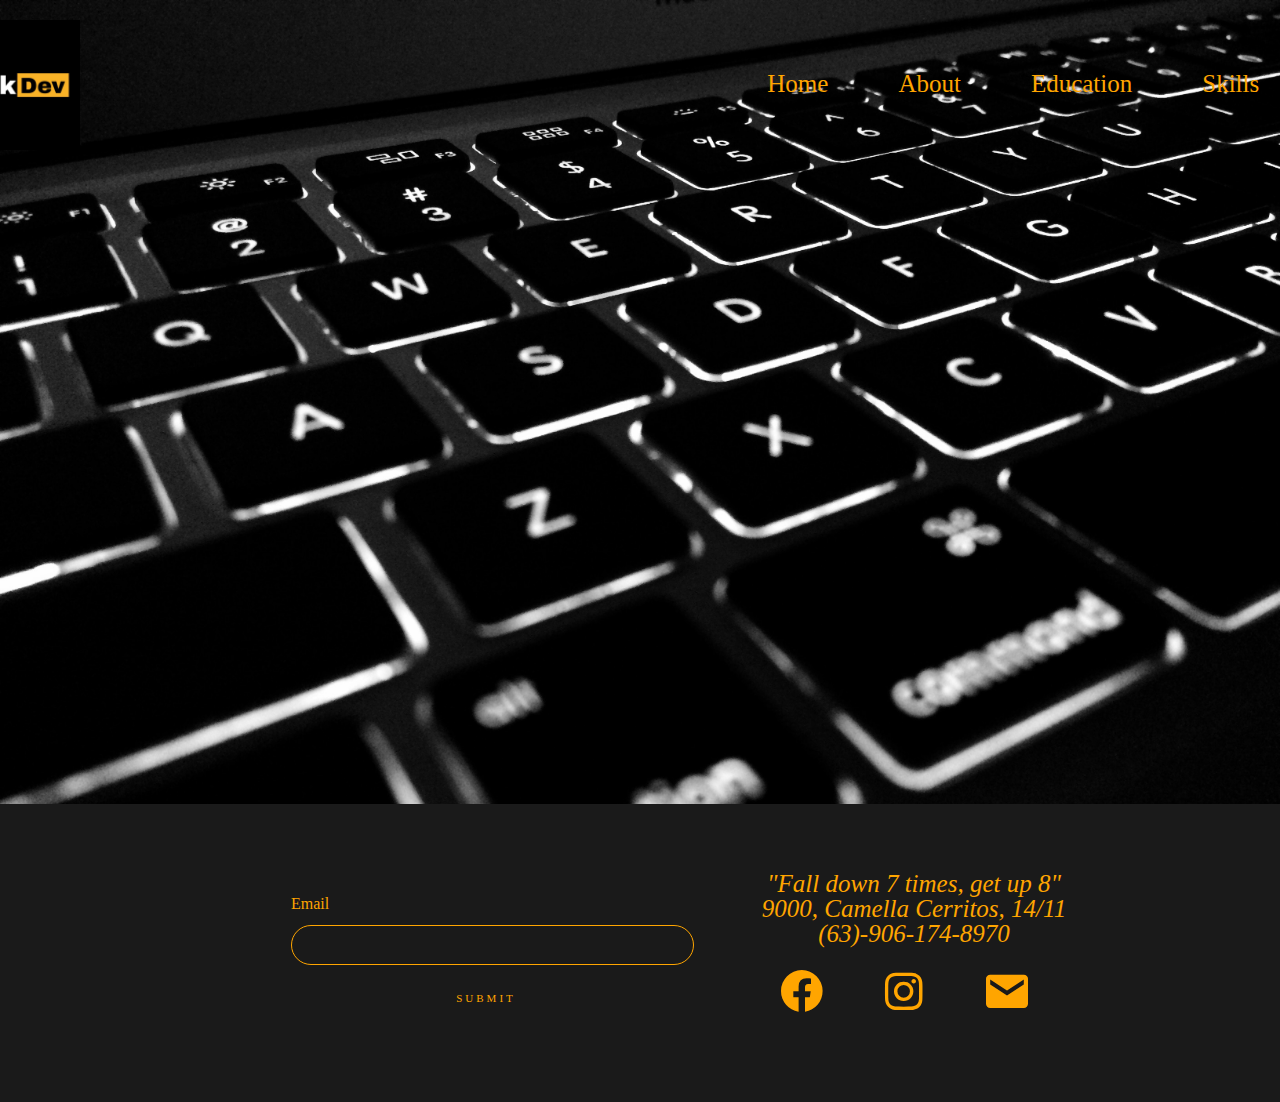
<file: index.html>
<!DOCTYPE html>
<html lang="en">
<head>
    <title>HakDev</title>
    <meta charset="UTF-8">
    <meta http-equiv="X-UA-Compatible" content="IE=edge">
    <meta name="viewport" content="width=device-width, initial-scale=1.0">

    <!-- External CSS File -->
    <link rel="stylesheet" href="assets/css/style.css">
    
    <!-- Favicons -->
    <link href="assets/images/favicon.jpg" rel="icon">
    
    <!-- Boxicons CSS -->
    <link href='https://unpkg.com/boxicons@2.1.4/css/boxicons.min.css' rel='stylesheet'>

</head>
<body>
    <header id="home-header">
        <div class="container">
            <div class="logo-container">
                <img src="assets/images/Logo 4.jpg" alt="logo">
                <div class="nav-container">
                    <nav class="header-navigation">
                        <a href="index.html">Home</a>
                        <a href="web-pages/about.html">About</a>
                        <a href="web-pages/education.html">Education</a>
                        <a href="web-pages/skills.html">Skills</a>
                        <a href="web-pages/contact.html">Contact</a>
                    </nav>
            </div>
            </div>
        </div>
        <section class="banner">
            <div class="container">
            </div>        
        </section>
    </header>
    <footer>
        <div class="container">
            <section class="footer-1">
                <div class="col">
                    <form action="">
                        <label for="email">Email</label>
                        <input type="text" name="email" id="email">
                        <input type="button" value="Submit">
                    </form>
                </div>
                <div class="col contact-info">
                    <p>"Fall down 7 times, get up 8"</p>
                    <p> 9000, Camella Cerritos, 14/11</p>
                    <p>(63)-906-174-8970</p>
                    <div class="social-media-icon">
                        <a href="https://www.facebook.com/tabacoan.haroldadrian" target="_blank"> <i class='bx bxl-facebook-circle'></i> </a>
                        <a href="https://www.instagram.com/howooold/" target="_blank"> <i class='bx bxl-instagram'></i></a>
                        <a href="https://mail.google.com/mail/u/0/#inbox" target="_blank"> <i class='bx bxs-envelope'></i></a>
                    </div>
                </div>
            </section>
        </div>
    </footer>
</body>
</html>
</file>
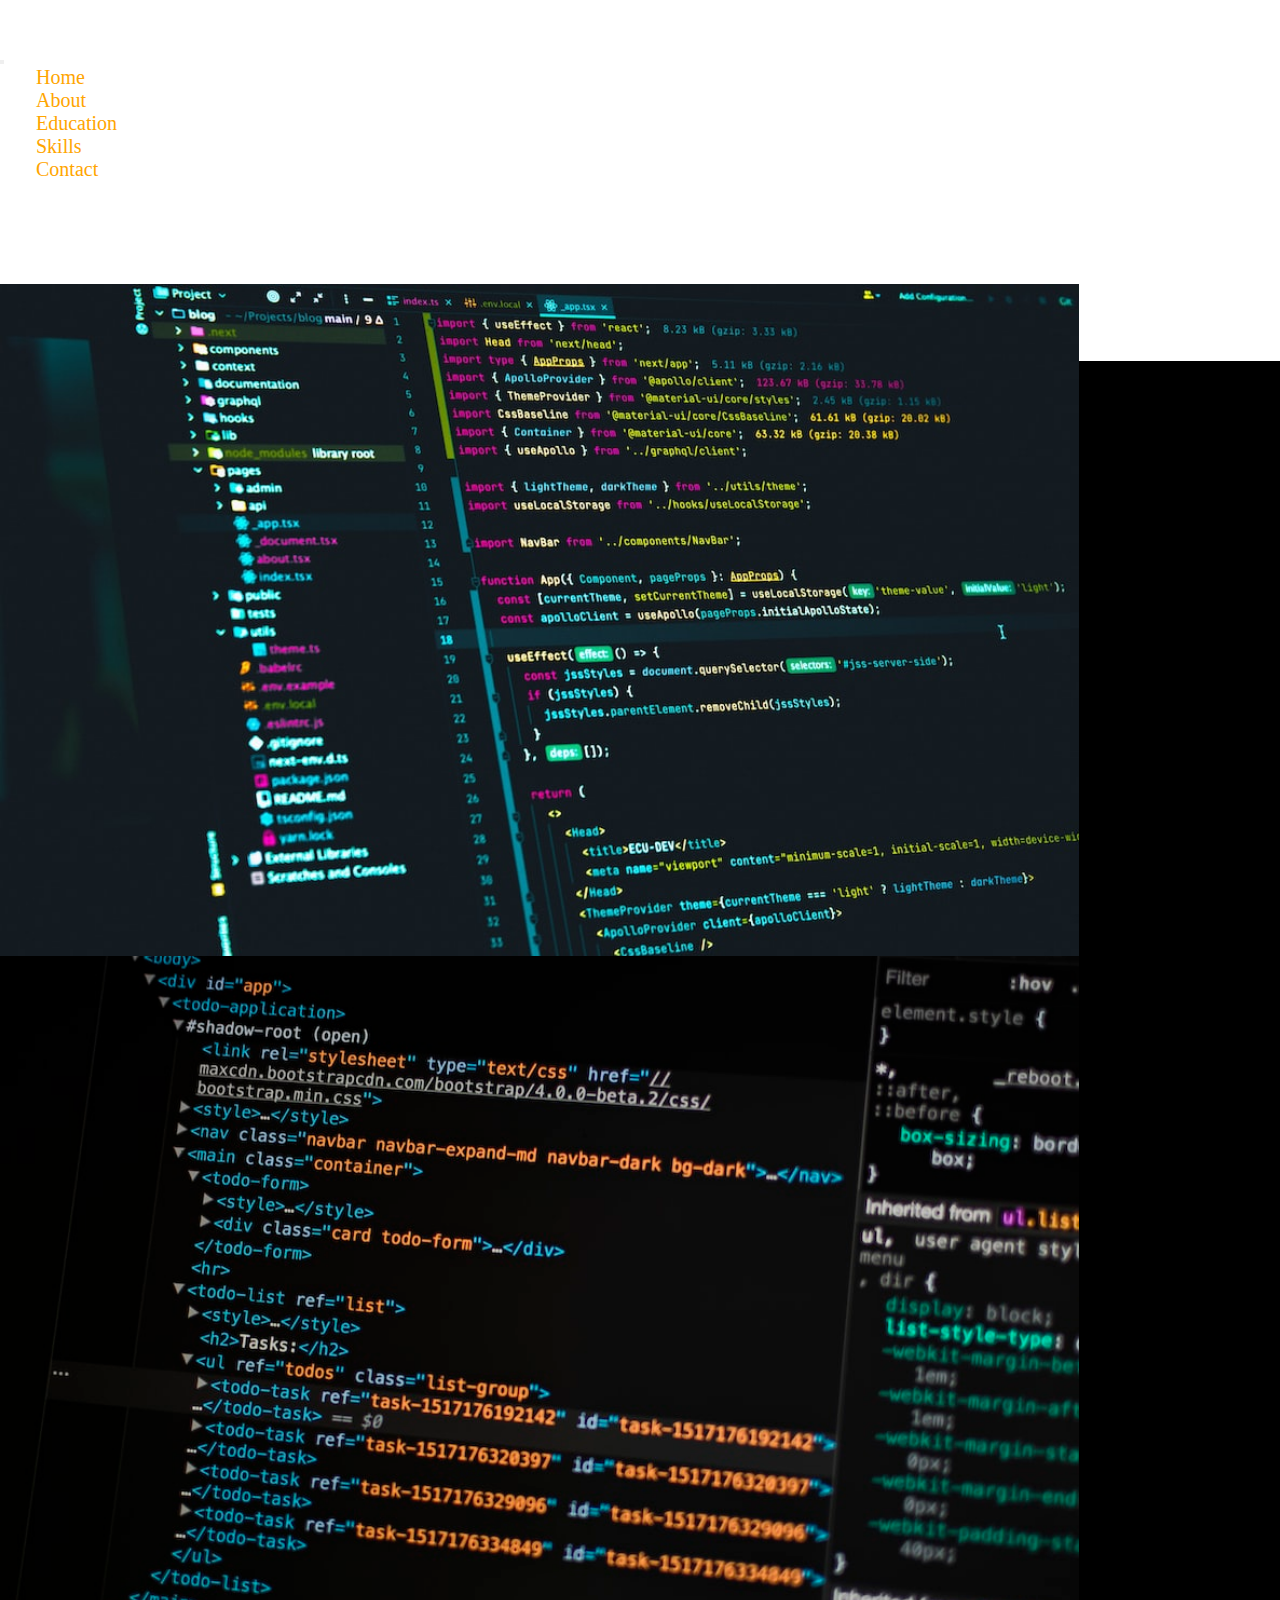
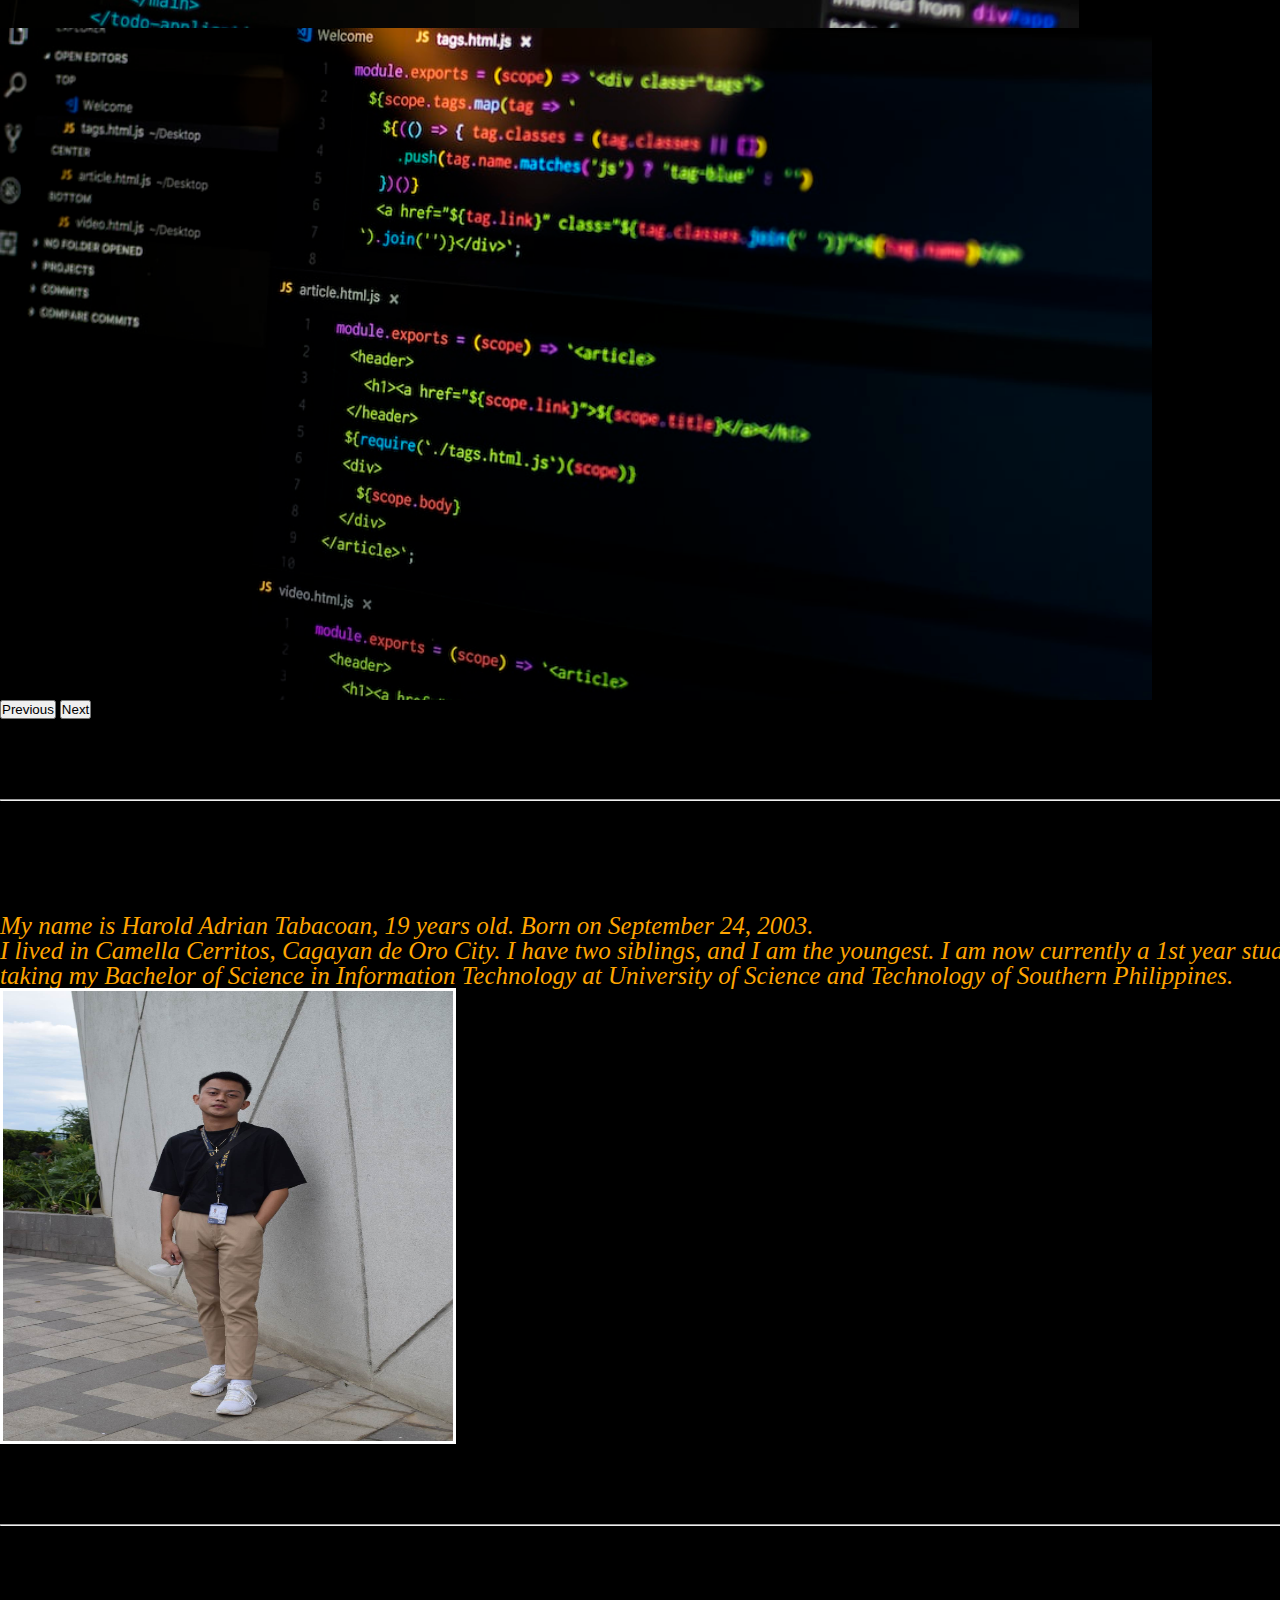
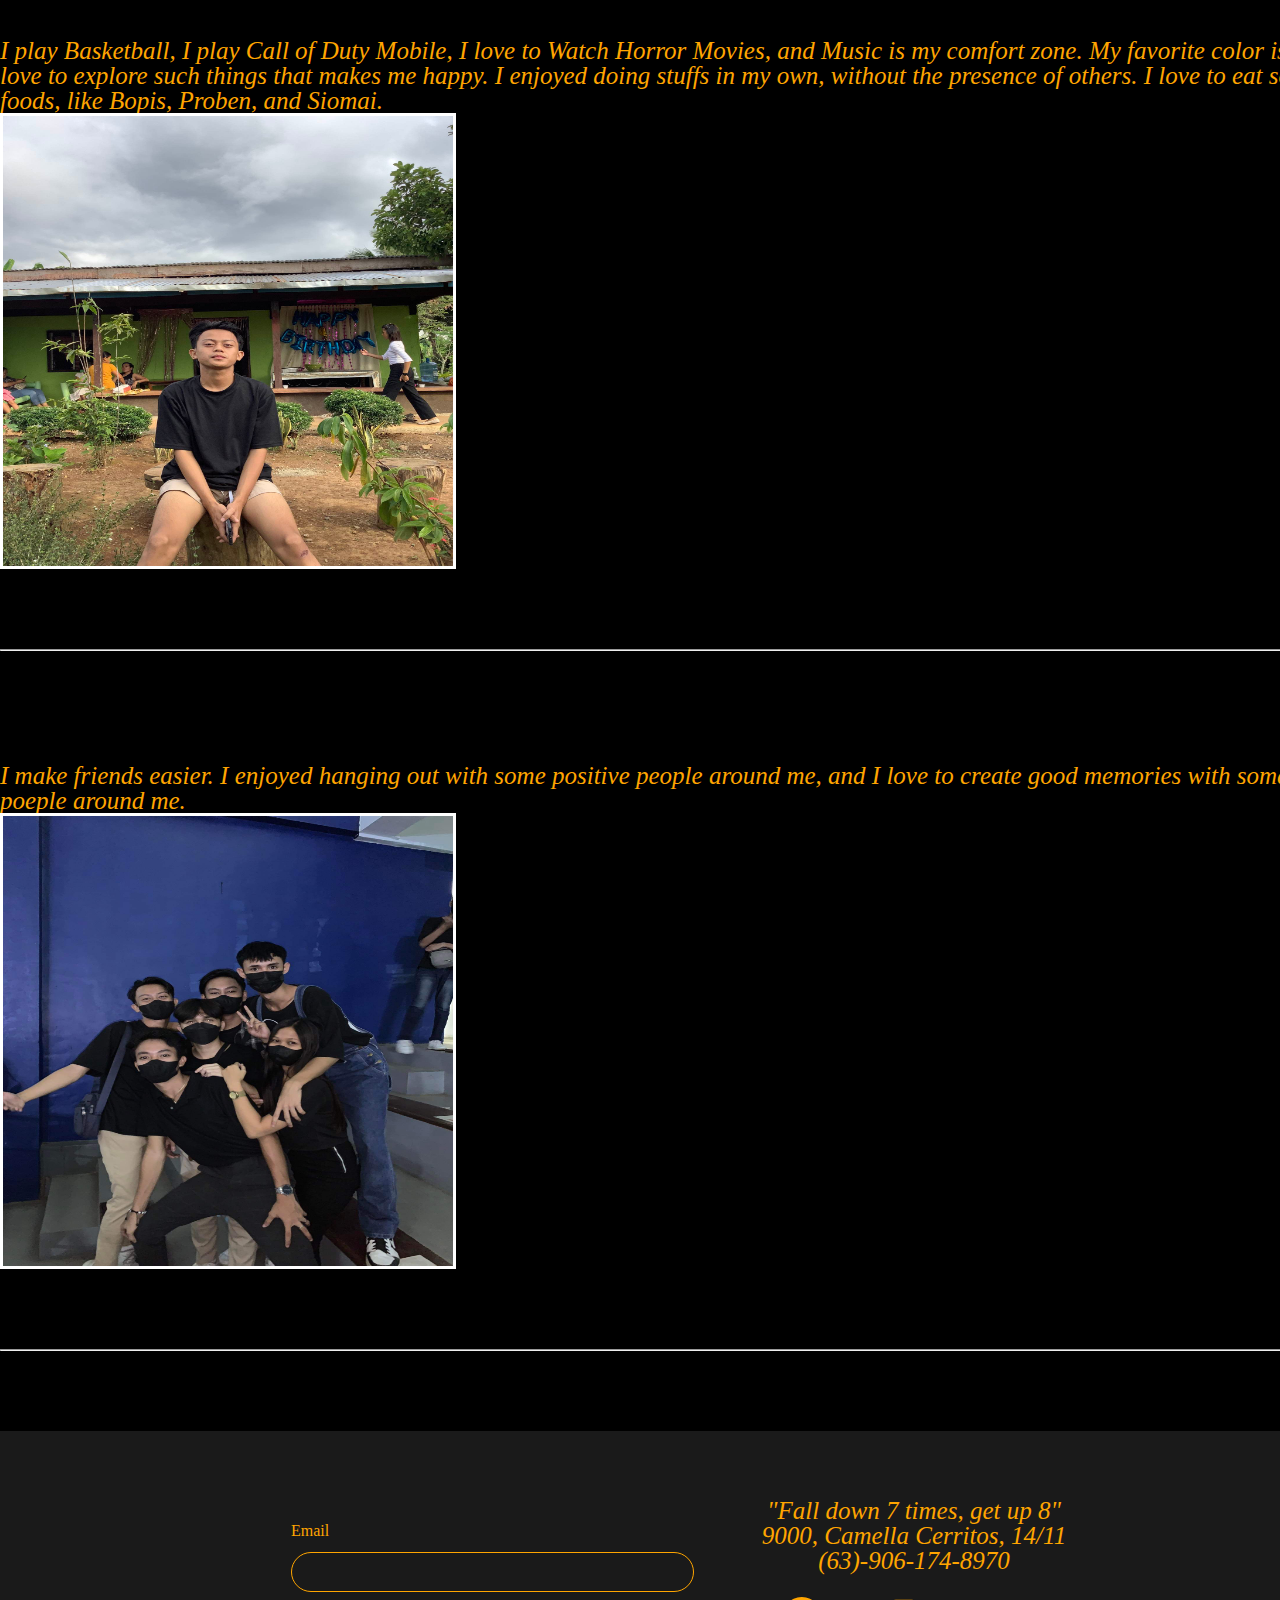
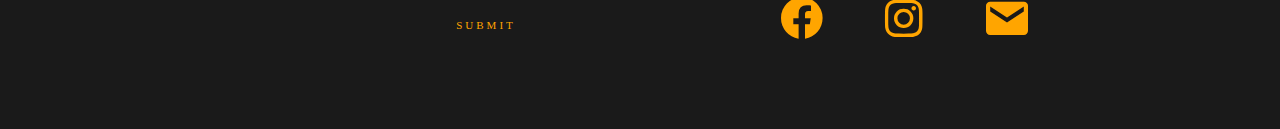
<file: web-pages/about.html>
<!DOCTYPE html>
<html lang="en">
<head>
    <title>HakDev</title>
    <meta charset="UTF-8">
    <meta http-equiv="X-UA-Compatible" content="IE=edge">
    <meta name="viewport" content="width=device-width, initial-scale=1.0">

    <!-- External CSS File -->
    <link rel="stylesheet" href="../assets/css/style.css">
    
    <!-- Favicons -->
    <link href="../assets/images/favicon.jpg" rel="icon">
    
    <!-- Boxicons CSS -->
    <link href='https://unpkg.com/boxicons@2.1.4/css/boxicons.min.css' rel='stylesheet'>

    <!-- Bootstrap CSS -->
    <link href="https://cdn.jsdelivr.net/npm/bootstrap@5.3.0-alpha1/dist/css/bootstrap.min.css" rel="stylesheet" integrity="sha384-GLhlTQ8iRABdZLl6O3oVMWSktQOp6b7In1Zl3/Jr59b6EGGoI1aFkw7cmDA6j6gD" crossorigin="anonymous">
    <link rel="stylesheet" href="../assets/css/carousel.css">

    <!-- Bootstrap JS -->
    <script src="https://cdn.jsdelivr.net/npm/bootstrap@5.3.0-alpha1/dist/js/bootstrap.bundle.min.js" integrity="sha384-w76AqPfDkMBDXo30jS1Sgez6pr3x5MlQ1ZAGC+nuZB+EYdgRZgiwxhTBTkF7CXvN" crossorigin="anonymous"></script>

</head>
<body>
    <header>
        <nav class="navbar navbar-expand-md navbar-dark fixed-top bg-dark">
          <div class="container-fluid">
            
            <button class="navbar-toggler" type="button" data-bs-toggle="collapse" data-bs-target="#navbarCollapse" aria-controls="navbarCollapse" aria-expanded="false" aria-label="Toggle navigation">
              <span class="navbar-toggler-icon"></span>
            </button>
            <div class="collapse navbar-collapse" id="navbarCollapse">
              <ul class="navbar-nav me-auto mb-2 mb-md-0">
                <li class="nav-item">
                  <a class="nav-link active" aria-current="page" href="../index.html">Home</a>
                </li>
                <li class="nav-item">
                    <a class="nav-link active" aria-current="page" href="../web-pages/about.html">About</a>
                  </li>
                  <li class="nav-item">
                    <a class="nav-link active" aria-current="page" href="../web-pages/education.html">Education</a>
                  </li>
                  <li class="nav-item">
                    <a class="nav-link active" aria-current="page" href="../web-pages/skills.html">Skills</a>
                  </li>
                  <li class="nav-item">
                    <a class="nav-link active" aria-current="page" href="../web-pages/contact.html">Contact</a>
                  </li>
              </ul>
              
            </div>
          </div>
        </nav>
      </header>

      <main>
        <div id="myCarousel" class="carousel slide" data-bs-ride="carousel">
          <div class="carousel-indicators">
            <button type="button" data-bs-target="#myCarousel" data-bs-slide-to="0" class="active" aria-current="true" aria-label="Slide 1"></button>
            <button type="button" data-bs-target="#myCarousel" data-bs-slide-to="1" aria-label="Slide 2"></button>
            <button type="button" data-bs-target="#myCarousel" data-bs-slide-to="2" aria-label="Slide 3"></button>
          </div>
          <div class="carousel-inner">
            <div class="carousel-item active">
              <img src="../assets/images/about/about-carousel-2.jpg" alt="Carousel Image 2">
              <div class="container">
                <div class="carousel-caption text-start">
                  <h1>Harold Adrian</h1>
                  <p>Aspiring Web developer/Programmer</p>
                </div>
              </div>
            </div>
            <div class="carousel-item">
              <img src="../assets/images/about/about-carousel-6.jpg" alt="Image Carousel 6">
              
            </div>
            <div class="carousel-item">
              <img src="../assets/images/about/about-carousel-3.jpg" alt="Image Carousel 3">
              <div class="container">
                <div class="carousel-caption text-end">
                  <h1>Want to know more about me?</h1>
                  <p>Scroll down,</p>
                </div>
              </div>
            </div>
          </div>
          <button class="carousel-control-prev" type="button" data-bs-target="#myCarousel" data-bs-slide="prev">
            <span class="carousel-control-prev-icon" aria-hidden="true"></span>
            <span class="visually-hidden">Previous</span>
          </button>
          <button class="carousel-control-next" type="button" data-bs-target="#myCarousel" data-bs-slide="next">
            <span class="carousel-control-next-icon" aria-hidden="true"></span>
            <span class="visually-hidden">Next</span>
          </button>
        </div>
      
      
        <!-- Marketing messaging and featurettes
        ================================================== -->
        <!-- Wrap the rest of the page in another container to center all the content. -->
      
        <div class="container marketing">
      
          
      
      
          <!-- START THE FEATURETTES -->
      
          <hr class="featurette-divider">
      
          <div class="row featurette">
            <div class="col-md-7">
              <h2 class="featurette-heading fw-normal lh-1"><span class="text-muted"></span></h2>
              <p class="lead">My name is Harold Adrian Tabacoan, 19 years old. Born on September 24, 2003.<br>I lived in Camella Cerritos, Cagayan de Oro City. I have two siblings, and I am the youngest. I am now currently a 1st year student and taking my Bachelor of Science in Information Technology at University of Science and Technology of Southern Philippines.</p>
            </div>
            <div class="col-md-5">
              <img src="../assets/images/about/first.jpg" alt="1st">
            </div>
          </div>
          <hr class="featurette-divider">
          <div class="row featurette">
            <div class="col-md-7 order-md-2">
              <h2 class="featurette-heading fw-normal lh-1"><span class="text-muted"></span></h2>
              <p class="lead"> I play Basketball, I play Call of Duty Mobile, I love to Watch Horror Movies, and Music is my comfort zone. My favorite color is Black. I love to explore such things that makes me happy. I enjoyed doing stuffs in my own, without the presence of others. I love to eat some street foods, like Bopis, Proben, and Siomai.</p>
            </div>
            <div class="col-md-5 order-md-1">
              <img src="../assets/images/about/second.jpg" alt="2nd">
            </div>
          </div>
      
          <hr class="featurette-divider">
      
          <div class="row featurette">
            <div class="col-md-7">
              <h2 class="featurette-heading fw-normal lh-1"><span class="text-muted"></span></h2>
              <p class="lead">I make friends easier. I enjoyed hanging out with some positive people around me, and I love to create good memories with some good poeple around me.</p>
            </div>
            <div class="col-md-5">
              <img src="../assets/images/about/third.jpg" alt="3rd">
            </div>
          </div>
      
          <hr class="featurette-divider">
      
          <!-- /END THE FEATURETTES -->
      
        </div><!-- /.container -->
    <footer>
        <div class="container">
            <section class="footer-1">
                <div class="col">
                    <form action="">
                        <label for="email">Email</label>
                        <input type="text" name="email" id="email">
                        <input type="button" value="Submit">
                    </form>
                </div>
                <div class="col contact-info">
                  <p>"Fall down 7 times, get up 8"</p>
                  <p> 9000, Camella Cerritos, 14/11</p>
                  <p>(63)-906-174-8970</p>
                    <div class="social-media-icon">
                        <a href="https://www.facebook.com/tabacoan.haroldadrian" target="_blank"><i class='bx bxl-facebook-circle'></i></a>
                        <a href="https://www.instagram.com/howooold/" target="_blank"><i class='bx bxl-instagram'></i></a>
                        <a href="https://mail.google.com/mail/u/0/#inbox" target="_blank"><i class='bx bxs-envelope'></i></a>
                    </div>
                </div>
            </section>
        </div>
    </footer>
</body>
</html>
</file>
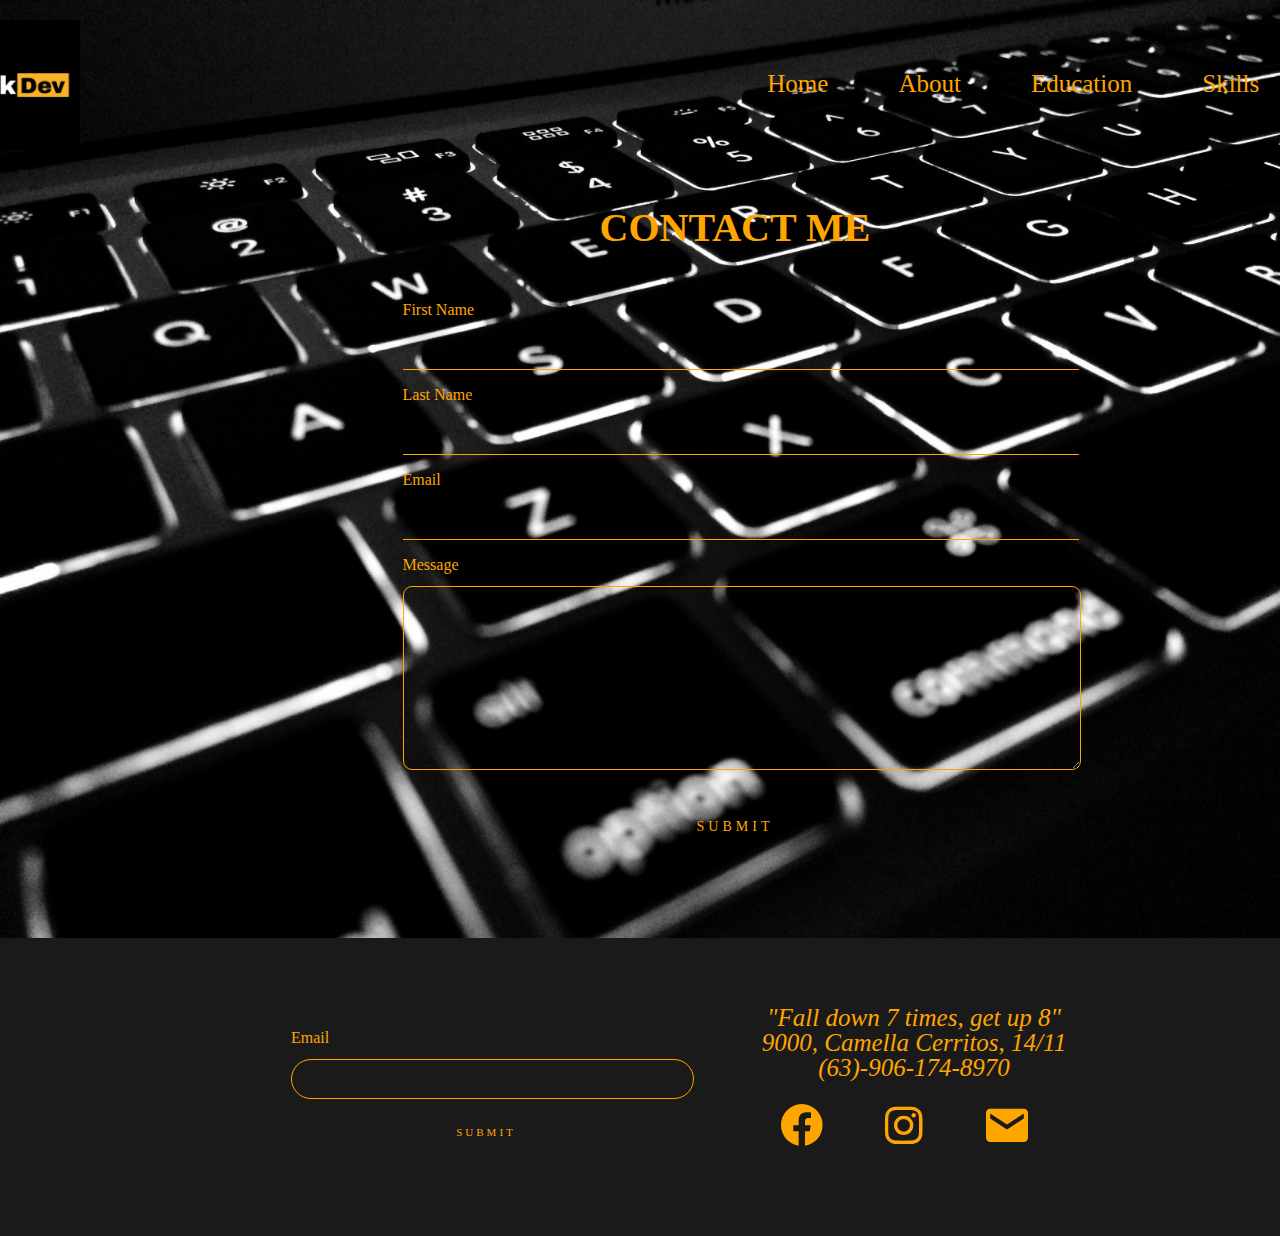
<file: web-pages/contact.html>
<!DOCTYPE html>
<html lang="en">
<head>
    <title>HakDev</title>
    <meta charset="UTF-8">
    <meta http-equiv="X-UA-Compatible" content="IE=edge">
    <meta name="viewport" content="width=device-width, initial-scale=1.0">

    <!-- External CSS File -->
    <link rel="stylesheet" href="../assets/css/style.css">
    
    <!-- Favicons -->
    <link href="../assets/images/favicon.jpg" rel="icon">
    
    <!-- Boxicons CSS -->
    <link href='https://unpkg.com/boxicons@2.1.4/css/boxicons.min.css' rel='stylesheet'>

</head>
<body>
    <header id="home-header">
        <div class="container">
            <div class="logo-container">
                <img src="../assets/images/Logo 4.jpg" alt="logo">
                <div class="nav-container">
                    <nav class="header-navigation">
                        <a href="../index.html">Home</a>
                        <a href="../web-pages/about.html">About</a>
                        <a href="../web-pages/education.html">Education</a>
                        <a href="../web-pages/skills.html">Skills</a>
                        <a href="../web-pages/contact.html">Contact</a>
                    </nav>
            </div>
            </div>
        </div>
        <section id="contact">
            <div class="container">
                <div class="form-container">
                    <form action="">
                        <h2> Contact Me </h2>
                        <label for="firstname">First Name</label>
                            <input type="text" name="firstname" id="">
                        <label for="lastname">Last Name</label>
                            <input type="text" name="lastname" id="">
                        <label for="email">Email</label>
                            <input type="text" name="email" id="">
                        <label for="message">Message</label>
                            <textarea name="message" id="message" cols="30" rows="10"></textarea>
                        <input type="button" value="Submit">
                    </form>
                </div>
            </div>
        </section>
    </header>
    <footer>
        <div class="container">
            <section class="footer-1">
                <div class="col">
                    <form action="">
                        <label for="email">Email</label>
                        <input type="text" name="email" id="email">
                        <input type="button" value="Submit">
                    </form>
                </div>
                <div class="col contact-info">
                    <p>"Fall down 7 times, get up 8"</p>
                    <p> 9000, Camella Cerritos, 14/11</p>
                    <p>(63)-906-174-8970</p>
                    <div class="social-media-icon">
                        <a href="https://www.facebook.com/tabacoan.haroldadrian" target="_blank"> <i class='bx bxl-facebook-circle'></i> </a>
                        <a href="https://www.instagram.com/howooold/" target="_blank"> <i class='bx bxl-instagram'></i></a>
                        <a href="https://mail.google.com/mail/u/0/#inbox" target="_blank"> <i class='bx bxs-envelope'></i></a>
                    </div>
                </div>
            </section>
        </div>
    </footer>
</body>
</html>
</file>
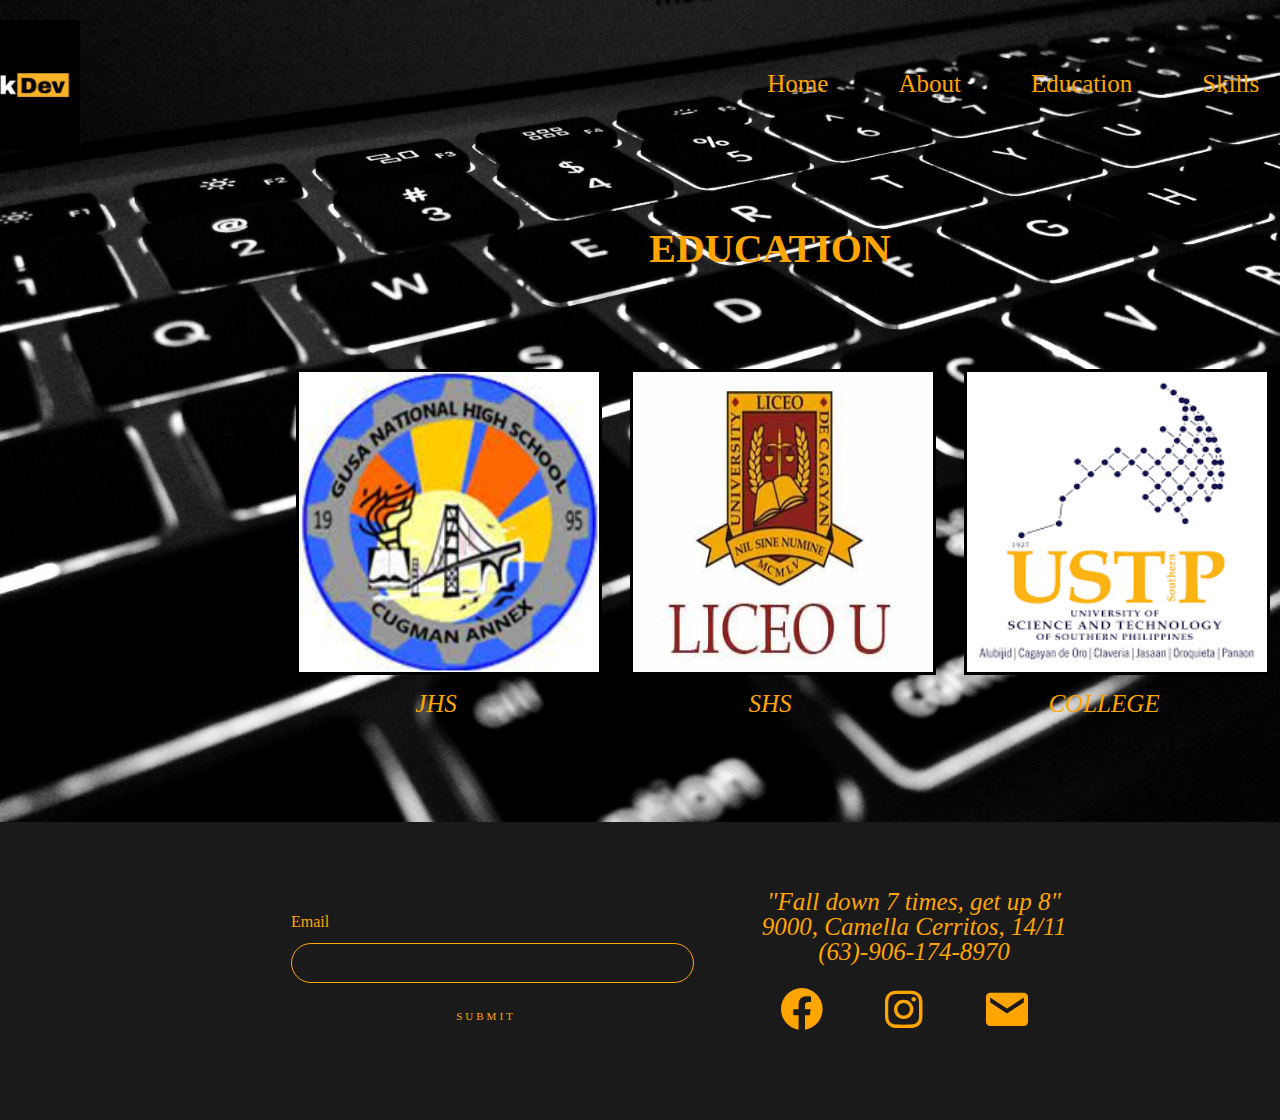
<file: web-pages/education.html>
<!DOCTYPE html>
<html lang="en">
<head>
    <title>HakDev</title>
    <meta charset="UTF-8">
    <meta http-equiv="X-UA-Compatible" content="IE=edge">
    <meta name="viewport" content="width=device-width, initial-scale=1.0">

    <!-- External CSS File -->
    <link rel="stylesheet" href="../assets/css/style.css">
    
    <!-- Favicons -->
    <link href="../assets/images/favicon.jpg" rel="icon">
    
    <!-- Boxicons CSS -->
    <link href='https://unpkg.com/boxicons@2.1.4/css/boxicons.min.css' rel='stylesheet'>

</head>
<body>
    <header id="home-header">
        <div class="container">
            <div class="logo-container">
                <img src="../assets/images/Logo 4.jpg" alt="logo">
                <div class="nav-container">
                    <nav class="header-navigation">
                        <a href="../index.html">Home</a>
                        <a href="../web-pages/about.html">About</a>
                        <a href="../web-pages/education.html">Education</a>
                        <a href="../web-pages/skills.html">Skills</a>
                        <a href="../web-pages/contact.html">Contact</a>
                    </nav>
            </div>
            </div>
        </div>
        <section id="skills" class="skills-section">
            <div class="container">
                <h2> Education </h2>
                    <div class="row">
                        <div class="col">
                            <img src="../assets/images/cugman.jpg" alt="1">
                            <p>JHS</p>
                        </div>
                        <div class="col">
                            <img src="../assets/images/liceo.jpg" alt="2"> 
                            <p>SHS</p>
                        </div>
                        <div class="col">
                            <img src="../assets/images/ustp.png" alt="3">
                            <p>COLLEGE</p>
                        </div>
                    </div>
                    
                    </div>
            </div>
        </section>
    </header>
    <footer>
        <div class="container">
            <section class="footer-1">
                <div class="col">
                    <form action="">
                        <label for="email">Email</label>
                        <input type="text" name="email" id="email">
                        <input type="button" value="Submit">
                    </form>
                </div>
                <div class="col contact-info">
                    <p>"Fall down 7 times, get up 8"</p>
                    <p> 9000, Camella Cerritos, 14/11</p>
                    <p>(63)-906-174-8970</p>
                    <div class="social-media-icon">
                        <a href="https://www.facebook.com/tabacoan.haroldadrian" target="_blank"> <i class='bx bxl-facebook-circle'></i> </a>
                        <a href="https://www.instagram.com/howooold/" target="_blank"> <i class='bx bxl-instagram'></i></a>
                        <a href="https://mail.google.com/mail/u/0/#inbox" target="_blank"> <i class='bx bxs-envelope'></i></a>
                    </div>
                </div>
            </section>
        </div>
    </footer>
</body>
</html>
</file>
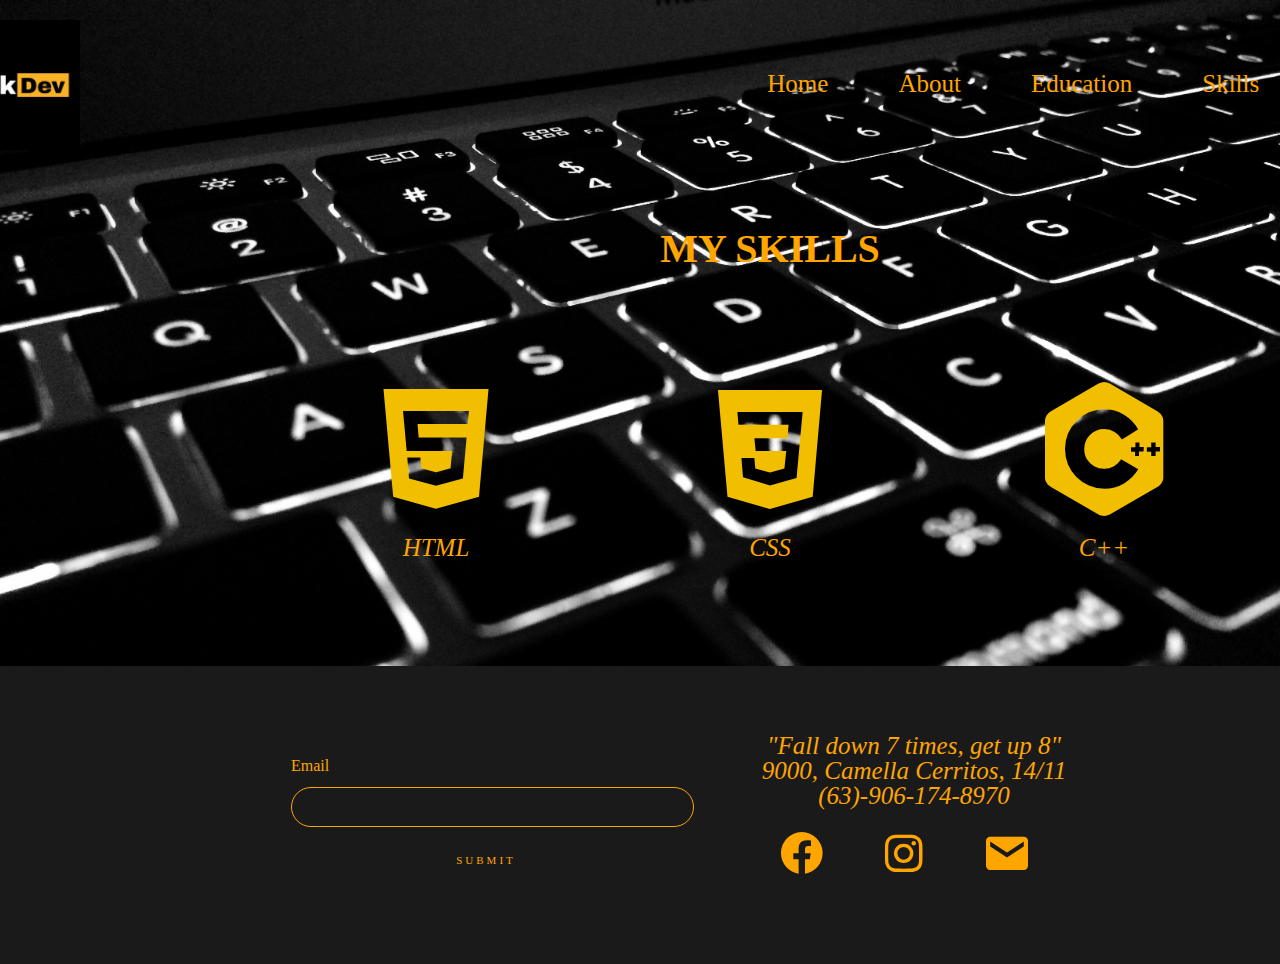
<file: web-pages/skills.html>
<!DOCTYPE html>
<html lang="en">
<head>
    <title>HakDev</title>
    <meta charset="UTF-8">
    <meta http-equiv="X-UA-Compatible" content="IE=edge">
    <meta name="viewport" content="width=device-width, initial-scale=1.0">

    <!-- External CSS File -->
    <link rel="stylesheet" href="../assets/css/style.css">
    
    <!-- Favicons -->
    <link href="../assets/images/favicon.jpg" rel="icon">
    
    <!-- Boxicons CSS -->
    <link href='https://unpkg.com/boxicons@2.1.4/css/boxicons.min.css' rel='stylesheet'>

</head>
<body>
    <header id="home-header">
        <div class="container">
            <div class="logo-container">
                <img src="../assets/images/Logo 4.jpg" alt="logo">
                <div class="nav-container">
                    <nav class="header-navigation">
                        <a href="../index.html">Home</a>
                        <a href="../web-pages/about.html">About</a>
                        <a href="../web-pages/education.html">Education</a>
                        <a href="../web-pages/skills.html">Skills</a>
                        <a href="../web-pages/contact.html">Contact</a>
                    </nav>
            </div>
            </div>
        </div>
        <section id="skills" class="skills-section">
            <div class="container">
                <h2> My Skills </h2>
                    <div class="row">
                        <div class="col col-skill">
                           <a href="https://en.wikipedia.org/wiki/HTML" target="_blank"> <span><i class='bx bxl-html5'></i></span></a>
                            <p>HTML</p>
                        </div>
                        <div class="col col-skill">
                            <a href="https://en.wikipedia.org/wiki/CSS" target="_blank"> <span><i class='bx bxl-css3'></i></span></a>
                            <p>CSS</p>
                        </div>
                        <div class="col col-skill">
                            <a href="https://en.wikipedia.org/wiki/C%2B%2B" target="_blank"> <span><i class='bx bxl-c-plus-plus'></i></i></span></a>
                            <p>C++</p>
                        </div>
                    </div>
                    
                    </div>
            </div>
        </section>
    </header>
    <footer>
        <div class="container">
            <section class="footer-1">
                <div class="col">
                    <form action="">
                        <label for="email">Email</label>
                        <input type="text" name="email" id="email">
                        <input type="button" value="Submit">
                    </form>
                </div>
                <div class="col contact-info">
                    <p>"Fall down 7 times, get up 8"</p>
                    <p> 9000, Camella Cerritos, 14/11</p>
                    <p>(63)-906-174-8970</p>
                    <div class="social-media-icon">
                        <a href="https://www.facebook.com/tabacoan.haroldadrian" target="_blank"> <i class='bx bxl-facebook-circle'></i> </a>
                        <a href="https://www.instagram.com/howooold/" target="_blank"> <i class='bx bxl-instagram'></i></a>
                        <a href="https://mail.google.com/mail/u/0/#inbox" target="_blank"> <i class='bx bxs-envelope'></i></a>
                    </div>
                </div>
            </section>
        </div>
    </footer>
</body>
</html>
</file>
<file: assets/css/style.css>
/* This style is for paragraph */
@import url('https://fonts.googleapis.com/css2?family=Montserrat:wght@300&display=swap');
* {
    margin: 0;
    padding: 0;
}
a {
    text-decoration: none;
}
body, form, input, textarea {
    font-family: Italic;
}
span {
    display: block;
}
p {
    line-height: 25px;
    font-size: 25px;
    font-style: italic;
}
h2 {
    text-transform: uppercase;
    font-size: 40px;
    margin-bottom: 50px;
    color: orange;
    text-align: center;
}
.container {
    width: 1400px;
    margin: 0 auto;
}
#home-header {
    background: #fff url(../images/banner.jpg) no-repeat;
    padding: 20px;
    background-attachment: fixed;
    background-size: cover;
}
.logo-container img {
    width: 130px;
    margin-left: -70px;
}
.col img {
    width: 300px;
    height: 300px;
    border: solid;
    border-color: black;
}
.col img:hover {
    width: 300px;
    height: 300px;
    border: solid;
    border-color: orange;
}
.nav-container {
    float: right;
}
nav.header-navigation {
    margin-top: 50px;
    word-spacing: 40px;
}
nav.header-navigation a:hover {
    color: white;
}
nav.header-navigation a {
    font-size: 25px;
    font-style: inherit;
    text-decoration: none;
    margin: 13px;
    color: orange;
}


/* Banner Styles */
.banner {
    height: 40vh;
    padding-top: 220px;
    color: #fff;
}
.banner h1 {
    font-size: 50px;
    color: orange;
}

/* About Styles */
section{
    padding: 50px;
}
section.about-section {
    background-color: #000;
    background-size: cover;
    height: 65vh;
    text-align: right;
}
.about-me {
    width: 50%;
    text-align: left;
    display: inline-block;
    color: orange;
}
.about-me p {
    margin-bottom: 15px;
}
.my-bogart img:hover {
    width: 400px;
}
.my-bogart img {
    float: left;
    margin-top: -352px;
    width: 380px;
    margin-left: 35px;
    height: 60vh;
    border-radius: 100%;
}

/* Skills Styles */
section#skills .col i:hover {
    color: white;
}
section#skills .col {
    width: 20%;
    padding: 25px;
    font-size: 87px;
    display: inline-block;
    color: orange;
}
section#skills .col i {
    color: #f1bf00;
    font-size: 160px;
}
section#skills {
    background-size: cover;
    background-attachment: fixed;
    line-height: 10vh;
    text-align: center;
}

/* Contact Styles */
section#contact {
    background-size: cover;
    background-attachment: fixed;
}
.form-container {
    text-align: center;
    width: 95%;
}
form input, textarea {
    width: 100%;
    padding: 11px;
    padding-left: 0;
    margin-bottom: 16px;
    margin-top: 12px;
    background: transparent;
    border: none;
    border-bottom: 1px solid orange;
    text-align: left;
    color: orange;
}
input[type="text"]:focus-visible, textarea:focus-visible {
    outline: none;
}
form label {
    display: block;
    text-align: left;
    color: orange;
}
form {
    width: 50%;
    display: inline-block;
}
form h2 {
    text-align: center;
}
.form-container h2 {
    color: orange;
}
textarea#message {
    border: 1px solid orange;
    border-radius: 9px;
}
input[type="button"] {
    border: none;
    padding: 17px 29px;
    width: auto;
    font-size: 14px;
    text-transform: uppercase;
    border-radius: 35px;
    letter-spacing: 4px;
    cursor: pointer;
}
input[type="button"]:hover {
    background: white;
}

/* Footer Styles */
footer, a {
    color: orange;
}
footer {
    background: #1a1a1a;
}
section.footer-1 .col {
    width: 30%;
    display: inline-block;
    vertical-align: top;
    padding: 17px;
}
section.footer-1 .col ul li img {
    width: 100px;
    margin-top: 10px;
}
section.footer-1 {
    text-align: center;
}
section.footer-1 .col ul li {
    list-style: none;
    display: inline-block;
}
.footer-1 form {
    width: 100%;
    margin-top: 24px;
}
.footer-1 input[type="button"] {
    margin-top: 0;
    font-size: 11px;
    padding: 15px 21px;
    letter-spacing: 3px;
}
.social-media-icon {
    margin-top: 20px;
    font-size: 50px;
    letter-spacing: 20px;
}
.footer-1 input#email {
    border: 1px solid orange;
    border-radius: 20px;
    margin-bottom: 12px;
}
footer h3 {
    line-height: 25px;
    font-size: 25px;
}
.social-media-icon a:hover {
    color: white;
}
span.copyright {
    margin-top: 20px;
}
i.bx.bxl-facebook-circle {
    color: orange;
}
i.bx.bxl-instagram {
    color: orange;
}
i.bx.bxs-envelope {
    color: orange;
}
i.bx.bxl-facebook-circle:hover {
    color: white;
}
i.bx.bxl-instagram:hover {
    color: white;
}
i.bx.bxs-envelope:hover {
    color: white;
}

.bd-placeholder-img {
    font-size: 1.125rem;
    text-anchor: middle;
    -webkit-user-select: none;
    -moz-user-select: none;
    user-select: none;
}
@media (min-width: 768px) {
.bd-placeholder-img-lg {
font-size: 3.5rem;
}
}
.b-example-divider {
    height: 3rem;
    background-color: rgba(0, 0, 0, .1);
    border: solid rgba(0, 0, 0, .15);
    border-width: 1px 0;
    box-shadow: inset 0 .5em 1.5em rgba(0, 0, 0, .1), inset 0 .125em .5em rgba(0, 0, 0, .15);
}
.b-example-vr {
    flex-shrink: 0;
    width: 1.5rem;
    height: 100vh;
}

.bi {
    vertical-align: -.125em;
    fill: currentColor;
}

.nav-scroller {
    position: relative;
    z-index: 2;
    height: 2.75rem;
    overflow-y: hidden;
}

.nav-scroller .nav {
    display: flex;
    flex-wrap: nowrap;
    padding-bottom: 1rem;
    margin-top: -1px;
    overflow-x: auto;
    text-align: center;
    white-space: nowrap;
    -webkit-overflow-scrolling: touch;
      }

/* Bootstrap */
.bd-placeholder-img {
    font-size: 1.125rem;
    text-anchor: middle;
    -webkit-user-select: none;
    -moz-user-select: none;
    user-select: none;
}

@media (min-width: 768px) {
    .bd-placeholder-img-lg {
    font-size: 3.5rem;
}
}

.b-example-divider {
    height: 3rem;
    background-color: rgba(0, 0, 0, .1);
    border: solid rgba(0, 0, 0, .15);
    border-width: 1px 0;
    box-shadow: inset 0 .5em 1.5em rgba(0, 0, 0, .1), inset 0 .125em .5em rgba(0, 0, 0, .15);
}

.b-example-vr {
    flex-shrink: 0;
    width: 1.5rem;
    height: 100vh;
}

.bi {
    vertical-align: -.125em;
    fill: currentColor;
}

.nav-scroller {
    position: relative;
    z-index: 2;
    height: 2.75rem;
    overflow-y: hidden;
}

.nav-scroller .nav {
    display: flex;
    flex-wrap: nowrap;
    padding-bottom: 1rem;
    margin-top: -1px;
    overflow-x: auto;
    text-align: center;
    white-space: nowrap;
    -webkit-overflow-scrolling: touch;
}




.carousel-inner img {
    vertical-align: middle;
    width: inherit;
    height: 80vh;
    margin-left: 0px;
}
.carousel-inner {
    position: relative;
    width: 100%;
    overflow: hidden;
    margin-top: -95px;
}
.carousel-item {
    height: 42rem;
}
a.nav-link.active {
    font-size: 20px;
    text-decoration: none;
    margin: 36px;
    color: #a3d6ff;
   
}
</file>
<file: assets/css/carousel.css>
/* GLOBAL STYLES
-------------------------------------------------- */
/* Padding below the footer and lighter body text */

body {
  padding-top: 3rem;
  color: #5a5a5a;
}


/* CUSTOMIZE THE CAROUSEL
-------------------------------------------------- */

/* Carousel base class */
.carousel {
  margin-bottom: 4rem;
  margin-top: 180px;
}
/* Since positioning the image, we need to help out the caption */
.carousel-caption {
  bottom: 3rem;
  z-index: 10;
}

/* Declare heights because of positioning of img element */
.carousel-item {
  height: 42rem;
}


/* MARKETING CONTENT
-------------------------------------------------- */

/* Center align the text within the three columns below the carousel */
.marketing .col-lg-4 {
  margin-bottom: 1.5rem;
  text-align: center;
}
/* rtl:begin:ignore */
.marketing .col-lg-4 p {
  margin-right: .75rem;
  margin-left: .75rem;
}
/* rtl:end:ignore */


/* Featurettes
------------------------- */

.featurette-divider {
  margin: 5rem 0; /* Space out the Bootstrap <hr> more */
}

/* Thin out the marketing headings */
/* rtl:begin:remove */
.featurette-heading {
  letter-spacing: -.05rem;
}

/* rtl:end:remove */

/* RESPONSIVE CSS
-------------------------------------------------- */

@media (min-width: 40em) {
  /* Bump up size of carousel content */
  .carousel-caption p {
    margin-bottom: 1.25rem;
    font-size: 1.25rem;
    line-height: 1.4;
  }

  .featurette-heading {
    font-size: 50px;
  }
}

@media (min-width: 62em) {
  .featurette-heading {
    margin-top: 7rem;
  }
}
img, svg {
  vertical-align: middle;
  width: 450px;
  height: 450px;
}
main {
  background: black;
}
.col-md-5 img {
  border: solid;
  border-color: white;
}
.col-md-5 img:hover {
  border-color: orange;
}
h2.featurette-heading.fw-normal.lh-1 {
  color: orange;
}
p.lead {
  color: orange;
}
@media (min-width: 1200px)
{
  .navbar-nav .nav-link.active, .navbar-nav .show>.nav-link {
    color: orange;
  }
}
@media (min-width: 1200px)

{
  
}.h1, h1 {
  font-size: 50px;
  color: orange;
  font-style: italic;
}
@media (min-width: 40em)
{}.carousel-caption p {
    margin-bottom: 1.25rem;
    font-size: 1.25rem;
    line-height: 1.4;
    color: orange;
}
</file>
